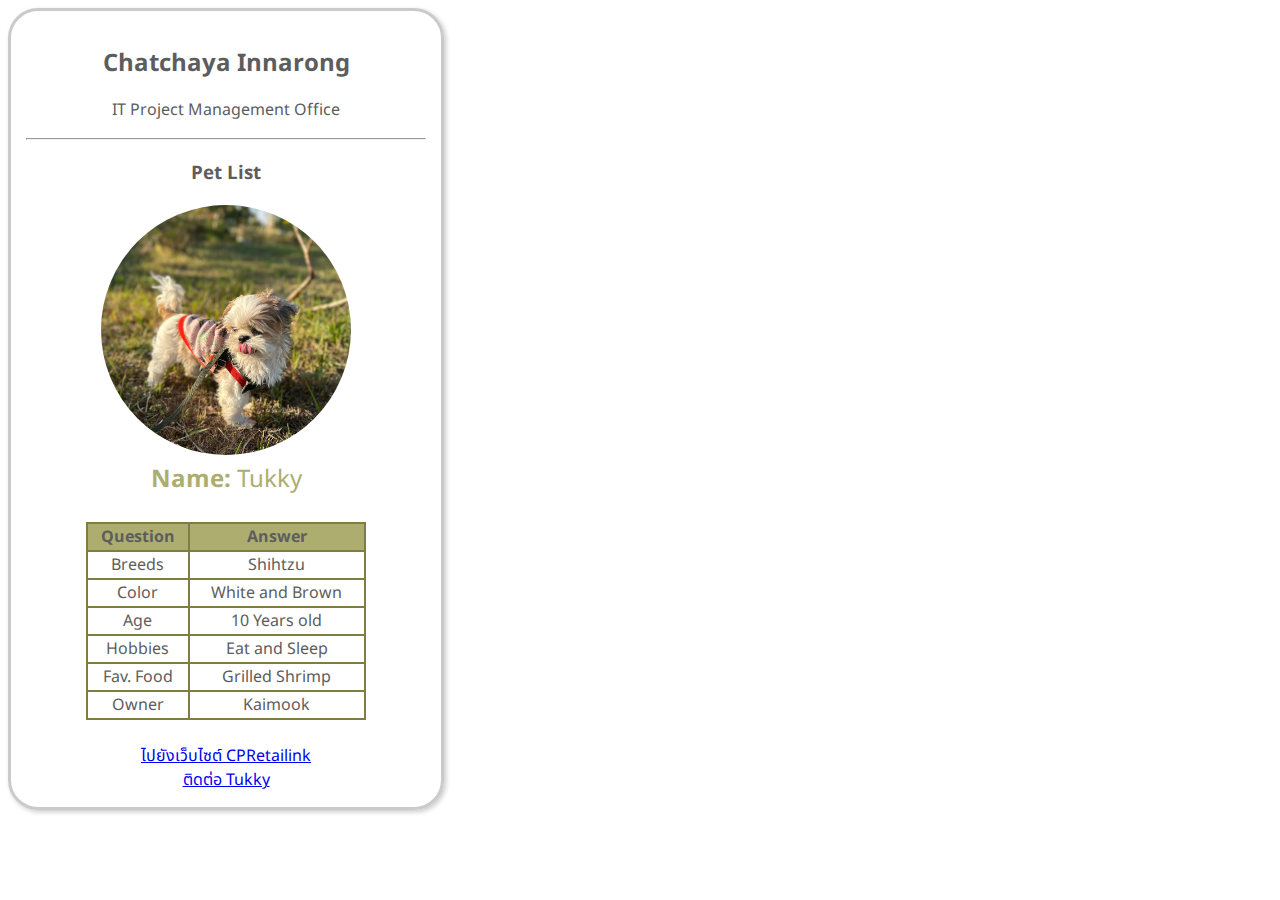
<file: index.html>
<!DOCTYPE html>
<html lang="en">

<head>
    <meta charset="UTF-8">
    <meta name="viewport" content="width=device-width, initial-scale=1.0">
    <title>Full Stack Development Program 2024</title>
    <link rel="preconnect" href="https://fonts.googleapis.com">
    <link rel="preconnect" href="https://fonts.gstatic.com" crossorigin>
    <link href="https://fonts.googleapis.com/css2?family=Noto+Sans+Thai:wght@400;500;600;700;800&display=swap"
        rel="stylesheet">
    <link rel="stylesheet" href="styles.css">

</head>

<body style="font-family: 'Noto Sans Thai';">
    <div>
        <h2 class="name">Chatchaya Innarong</h2>
        <p class="dep">IT Project Management Office</p>
        <hr>

        <h3 style="text-align: center;">Pet List</h3>
        <img class="main-tukky" src="tukky.jpg" alt="Tukky" />
        <p class="pet-name"><strong>Name: </strong>Tukky</p>
        <table class="center-table">
            <thead style="background-color: #adad6f;">
                <tr>
                    <th>Question</th>
                    <th>Answer</th>
                </tr>
            </thead>
            <tbody>
                <tr>
                    <td>Breeds</td>
                    <td>Shihtzu</td>
                </tr>
                <tr>
                    <td>Color</td>
                    <td>White and Brown</td>
                </tr>
                <tr>
                    <td>Age</td>
                    <td>10 Years old</td>
                </tr>
                <tr>
                    <td>Hobbies</td>
                    <td>Eat and Sleep</td>
                </tr>
                <tr>
                    <td>Fav. Food</td>
                    <td>Grilled Shrimp</td>
                </tr>
                <tr>
                    <td>Owner</td>
                    <td>Kaimook</td>
                </tr>
            </tbody>
        </table>
        <br>
        <a href="https://www.cpretailink.co.th/">ไปยังเว็บไซต์ CPRetailink</a><br />
        <a href="contact.html">ติดต่อ Tukky</a>
    </div>

</body>

</html>
</file>
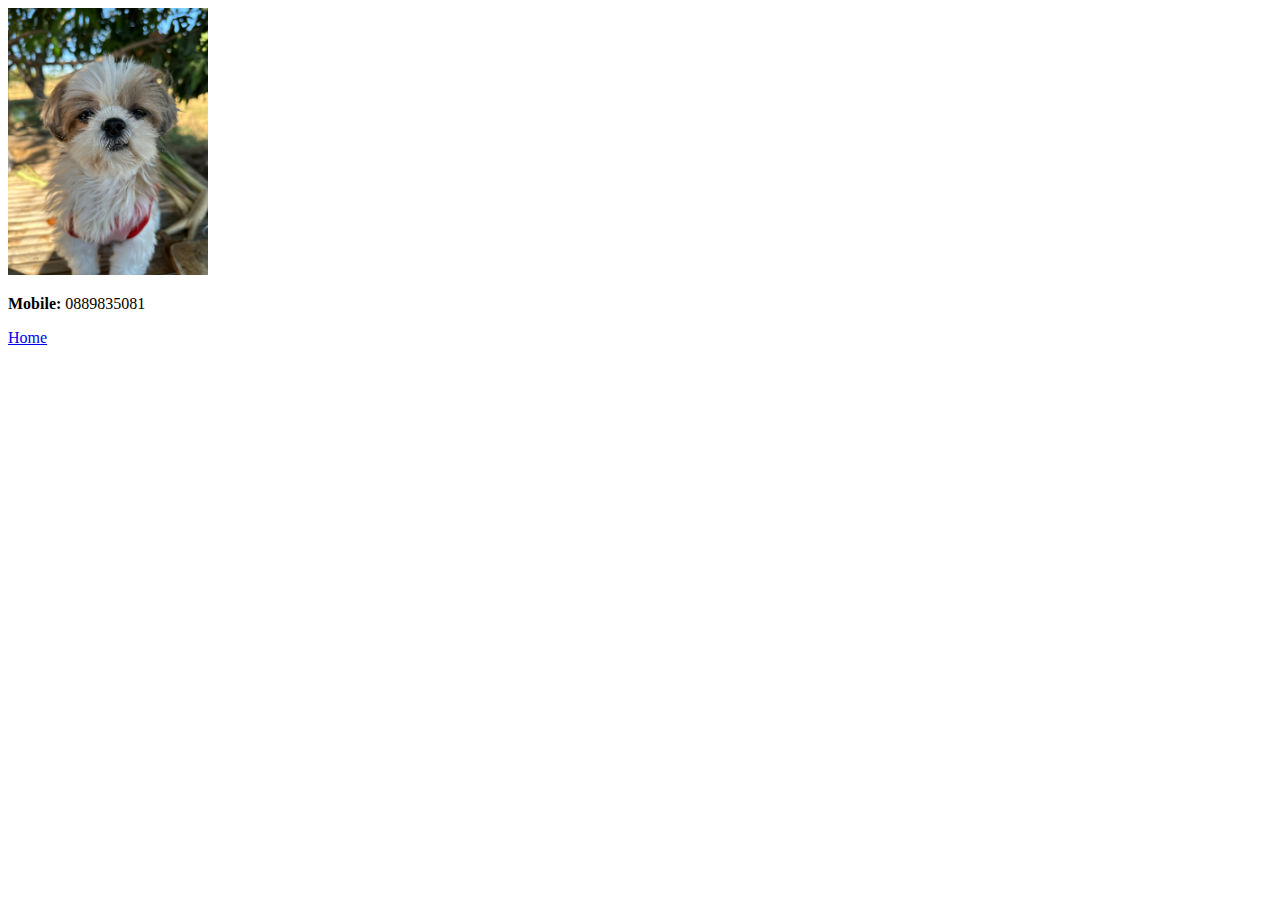
<file: contact.html>
<!DOCTYPE html>
<html lang="en">
<head>
    <meta charset="UTF-8">
    <meta name="viewport" content="width=device-width, initial-scale=1.0">
    <title>Tukky Contact</title>
</head>
<body>
    <img src="tukky2.jpg" alt="Tukky" width="200px">
    <p><strong>Mobile: </strong>0889835081</p>
    <a href="index.html">Home</a>
</body>
</html>
</file>
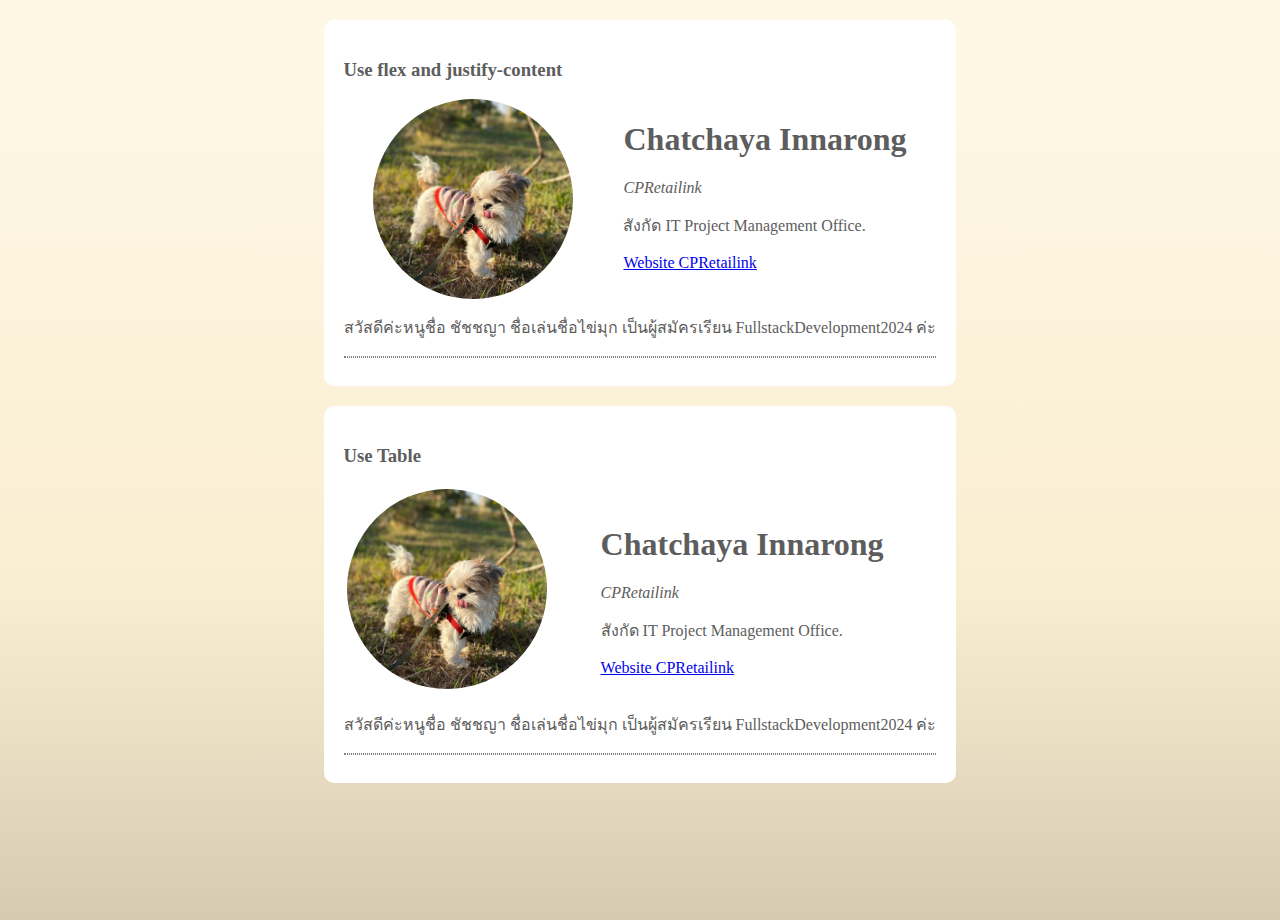
<file: homework_1/homework_1.html>
<!DOCTYPE html>
<html lang="en">

<head>
    <meta charset="UTF-8" />
    <meta name="viewport" content="width=device-width, initial-scale=1.0" />
    <title>HomeWork1</title>
    <link rel="stylesheet" href="homework_1.css" />
</head>

<body>
    <div>
        <div class="cardbox">
            <h3>Use flex and justify-content</h3>
            <!-- FlexCardBox -->
            <div class="FlexCardBox">
                <img class="profileImage" src="../tukky.jpg" alt="" />
                <div style="margin-left: 50px">
                    <h1 class="profileText">Chatchaya Innarong</h1>
                    <em>CPRetailink</em>
                    <p>สังกัด IT Project Management Office.</p>
                    <a href="https://www.cpretailink.co.th/">Website CPRetailink</a>
                    
                </div>
            </div>
            <p>
                สวัสดีค่ะหนูชื่อ ชัชชญา ชื่อเล่นชื่อไข่มุก เป็นผู้สมัครเรียน
                FullstackDevelopment2024 ค่ะ
            </p>
            <hr style="border-style:dotted none ;">
        </div>
        <div class="cardbox">
            <h3>Use Table</h3>
            <!-- FlexCardBox -->
            <div class="">
                <table>
                    <tbody>
                        <tr>
                            <td><img class="profileImage" src="../tukky.jpg" alt="" /></td>
                            <td>
                                <div style="margin-left: 50px">
                                    <h1 class="profileText">Chatchaya Innarong</h1>
                                    <em>CPRetailink</em>
                                    <p>สังกัด IT Project Management Office.</p>
                                    <a href="https://www.cpretailink.co.th/">Website CPRetailink</a>
                                </div>
                            </td>
                        </tr>
                    </tbody>
                </table>
            </div>
            <p>
                สวัสดีค่ะหนูชื่อ ชัชชญา ชื่อเล่นชื่อไข่มุก เป็นผู้สมัครเรียน
                FullstackDevelopment2024 ค่ะ
            </p>
            <hr style="border-style:dotted none ;">
        </div>
    </div>
</body>

</html>
</file>
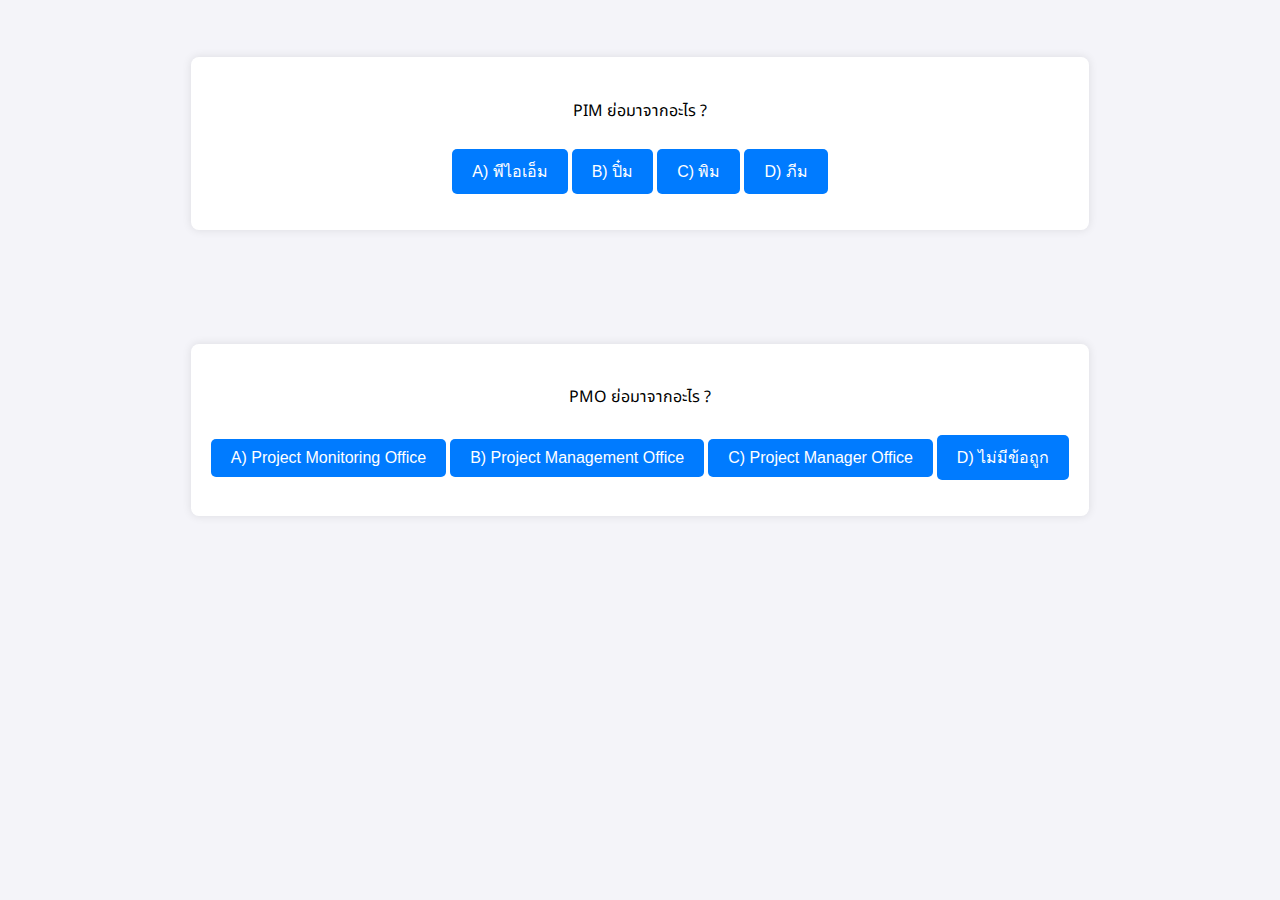
<file: homework_2/homework_2.html>
<!DOCTYPE html>
<html lang="en">

<head>
    <meta charset="UTF-8">
    <meta name="viewport" content="width=device-width, initial-scale=1.0">
    <title>ระบบข้อสอบอย่างง่าย Simple Quiz</title>
    <link rel="stylesheet" href="homework_2.css">
    <script src="homework_2.js"></script>

    <link href="https://fonts.googleapis.com/css2?family=Noto+Sans+Thai:wght@400;500;600;700;800&display=swap"
        rel="stylesheet">

</head>

<body style="font-family: 'Noto Sans Thai';">
    <div class="quiz-container">
        <h1></h1>
        <p id="question">PIM ย่อมาจากอะไร ?</p>
        <button class="button" onclick="checkAnswer('a')">A) พีไอเอ็ม</button>
        <button class="button" onclick="checkAnswer('b')">B) ปิ๋ม</button>
        <button class="button" onclick="checkAnswer('c')">C) พิม</button>
        <button class="button" onclick="checkAnswer('d')">D) ภีม</button>
        <p id="result"></p>
    </div>

    <div class="quiz-container">
        <h1></h1>
        <p id="question">PMO ย่อมาจากอะไร ?</p>
        <button class="button" onclick="checkAnswer2('a')">A) Project Monitoring Office</button>
        <button class="button" onclick="checkAnswer2('b')">B) Project Management Office</button>
        <button class="button" onclick="checkAnswer2('c')">C) Project Manager Office</button>
        <button class="button" onclick="checkAnswer2('d')">D) ไม่มีข้อถูก</button>
        <p id="result2"></p>
    </div>

    <p class="showScore" id="result3"></p>

</body>

</html>
</file>
<file: styles.css>
div {
    text-align: center; 
    width: 400px; 
    border: 3px solid #cacaca; 
    border-radius: 30px; 
    box-shadow: 2px 2px 5px #cacaca; 
    padding: 15px;
    color: #5d5d5d;
}

table.center-table {
    margin: auto;
    width: 70%;
}

table.center-table, th, tr, td {
    border-collapse: collapse;
    border: 2px solid #7e7e44;
    color: #5d5d5d;
}


.main-tukky {
    border-radius: 50%;
    width: 250px;
    height: 250px;
    object-fit: cover; /* Do not scale the image */
    object-position: center;
    overflow: hidden;
}

.pet-name {
    color: #adad6f ;
    font-size: 24px;
    margin-top: 0;
}

.name {
    margin-bottom: 0;
}
</file>
<file: homework_1/homework_1.css>
body{
    background: rgb(253,247,228);
    background: linear-gradient(180deg, rgba(253,247,228,1) 10%, rgba(250,238,209,1) 64%, rgba(214,202,178,1) 100%);
    font-family: 'Noto Sans Thai';
    color: #5d5d5d;
    margin: 0;
    padding: 0;
    height: 100vh;
}
.cardbox {
   
    align-items: center; /* Center vertically */
    background-color: white;
    border-radius: 10px;
    padding: 20px;
    margin: 20px auto; /* Center horizontally */
    width: fit-content;
}
.FlexCardBox{
    display: flex;
    justify-content: center; /* Center horizontally */
}
.profileImage {
    object-fit: cover;
    object-position: center;
    border-radius: 50%;
    width: 200px;
    height: 200px;
}
</file>
<file: homework_2/homework_2.css>
body {
    font-family: Arial, sans-serif;
    display: grid;
    justify-content: center;
    align-items: center;
    height: 80vh;
    margin: 0;
    background-color: #f4f4f9;
 }
 
 .quiz-container {
    text-align: center;
    box-shadow: 0 0 10px rgba(0,0,0,0.1);
    padding: 20px;
    border-radius: 8px;
    background-color: white;
 }
 
 .button {
    margin-top: 10px;
    padding: 10px 20px;
    font-size: 16px;
    cursor: pointer;
    background-color: #007BFF;
    color: white;
    border: none;
    border-radius: 5px;
    transition: background-color 0.3s;
 }
 
 .button:hover {
    background-color: #0056b3;
 }

 .showScore {
     text-align: center;
 }
</file>
